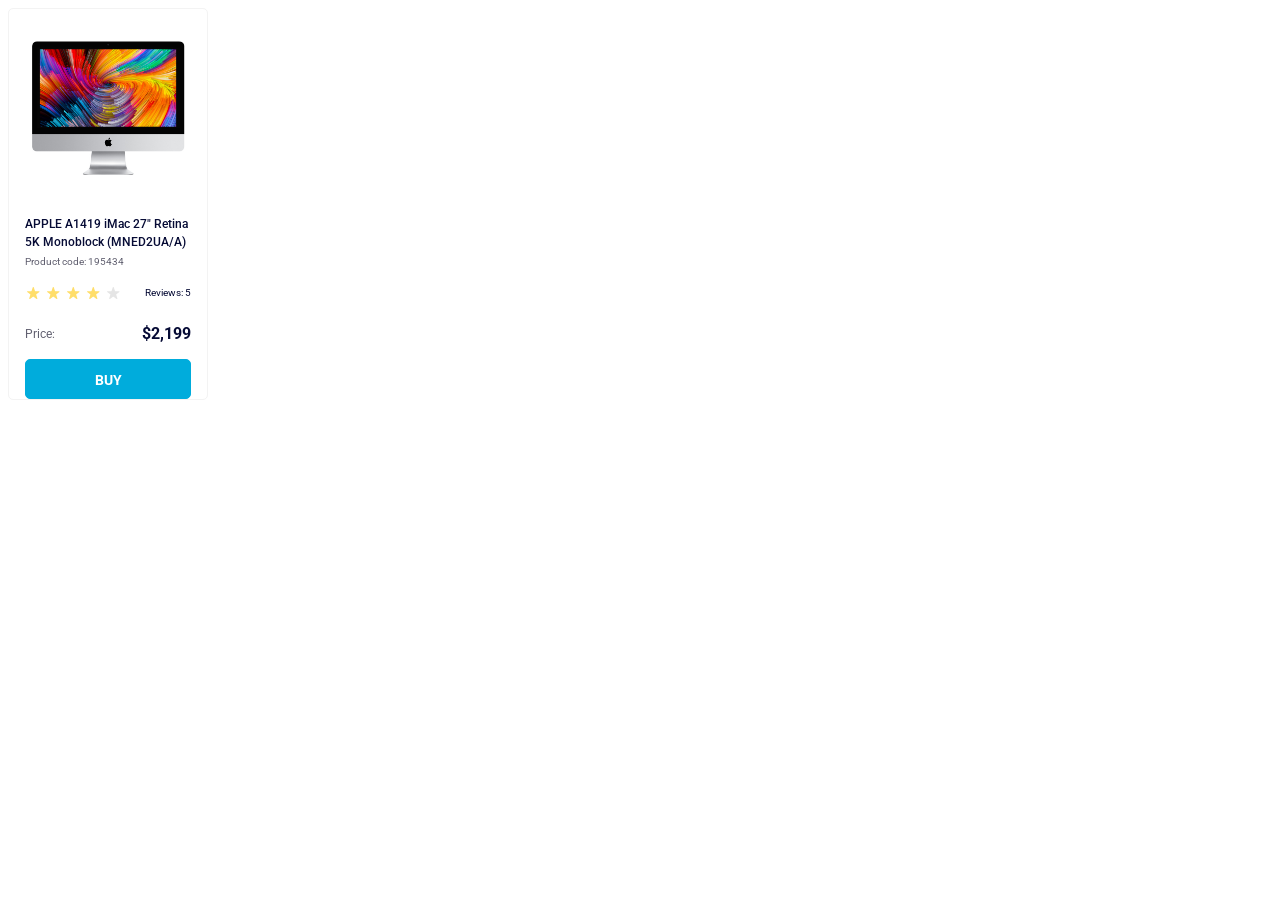
<file: index.html>
<!doctype html><html lang="en"><head><meta charset="utf-8"><meta name="viewport" content="width=device-width, initial-scale=1.0"><title>Product cards</title><link rel="preconnect" href="https://fonts.googleapis.com"><link rel="preconnect" href="https://fonts.gstatic.com" crossorigin><link href="https://fonts.googleapis.com/css2?family=Roboto:ital,wght@0,100..900;1,100..900&display=swap" rel="stylesheet"><link rel="stylesheet" href="index.a72cffc8.css"></head><body class="product-card"> <div class="card" data-qa="card"> <img src="imac.202c52ff.jpeg" alt="screen picture" class="card__product-pic"> <h2 class="card__product-name"> APPLE A1419 iMac 27" Retina 5K Monoblock (MNED2UA/A) </h2> <p class="card__product-code">Product code: 195434</p> <div class="stars"> <div class="stars__rating stars__rating--4"> <div class="stars__star"></div> <div class="stars__star"></div> <div class="stars__star"></div> <div class="stars__star"></div> <div class="stars__star"></div> </div> <div class="stars__rating-text">Reviews: 5</div> </div> <div class="card__price"> <p class="card__price-part card__price-part--text">Price:</p> <p class="card__price-part card__price-part--nums">$2,199</p> </div> <a href="#" data-qa="hover" class="card__buy-link"> Buy </a> </div> </body></html>
</file>
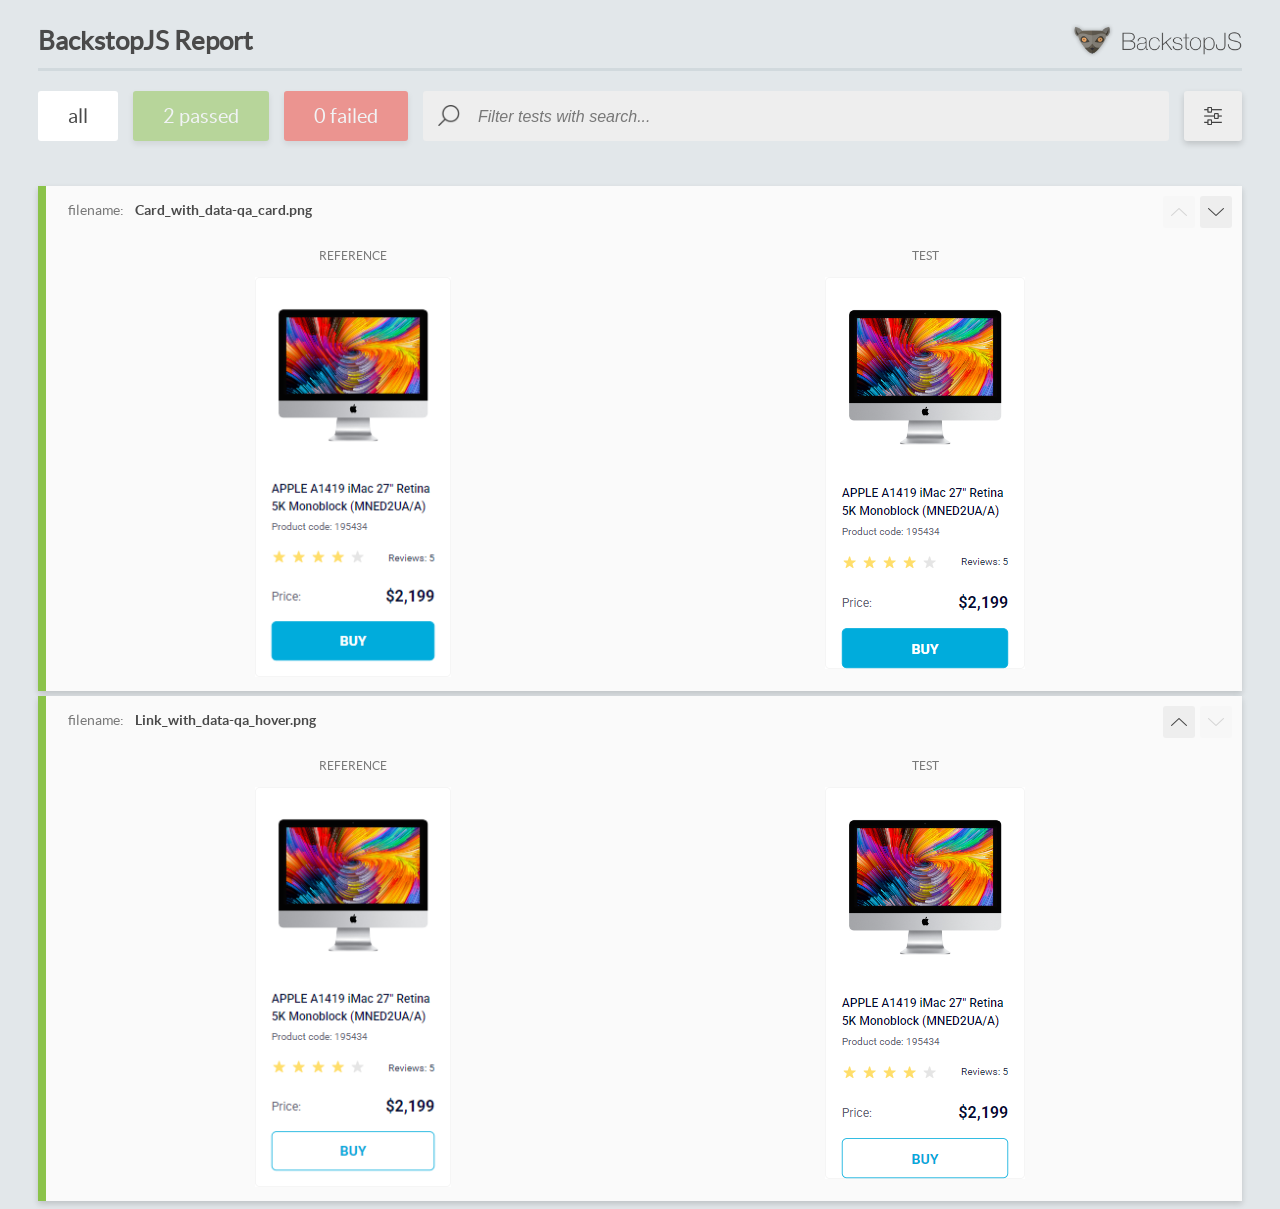
<file: report/html_report/index.html>
<!DOCTYPE html>
<html>
  <head>
    <meta charset="utf-8">
    <!-- Disable Cache -->
    <meta http-equiv="Cache-Control" content="no-cache, no-store, must-revalidate">
    <meta http-equiv="Pragma" content="no-cache">
    <meta http-equiv="Expires" content="0">

    <title>BackstopJS Report</title>

    <style>
      @font-face {
          font-family: 'latoregular';
          src: url('./assets/fonts/lato-regular-webfont.woff2') format('woff2'),
              url('./assets/fonts/lato-regular-webfont.woff') format('woff');
          font-weight: 400;
          font-style: normal;
      }
      @font-face {
          font-family: 'latobold';
          src: url('./assets/fonts/lato-bold-webfont.woff2') format('woff2'),
              url('./assets/fonts/lato-bold-webfont.woff') format('woff');
          font-weight: 700;
          font-style: normal;
      }

      .ReactModal__Body--open {
          overflow: hidden;
      }
      .ReactModal__Body--open .header {
        display: none;
      }

    </style>
  </head>
  <body style="background-color: #E2E7EA">
    <div id="root">

    </div>
    <script>
      function report (report) { // eslint-disable-line no-unused-vars
        window.tests = report;
      }
    </script>
    <script src="config.js"></script>
    <script src="index_bundle.js"></script>
  </body>
</html>
</file>
<file: index.a72cffc8.css>
.stars{justify-content:space-between;width:100%;margin:0 auto;padding-bottom:24px;display:flex}.stars__rating{display:flex}.stars__rating-text{margin:auto 0;font-size:10px;font-weight:400;line-height:14px}.stars__star{background-image:url(star.822d561e.svg);background-position:50%;background-repeat:no-repeat;width:16px;height:16px}.stars__star+.stars__star{margin-left:4px}.stars__rating--1>.stars__star:first-child,.stars__rating--2>.stars__star:nth-child(-n+2),.stars__rating--3>.stars__star:nth-child(-n+3),.stars__rating--4>.stars__star:nth-child(-n+4),.stars__rating--5>.stars__star:nth-child(-n+5){background-image:url(star-active.edda4c43.svg)}.card{box-sizing:border-box;color:#060b35;border:1px solid #f3f3f3;border-radius:5px;flex-direction:column;align-items:center;width:200px;margin:0;padding:0 16px;font-family:Roboto,sans-serif;display:flex}.card__product-pic{background-image:url(imac.202c52ff.jpeg);background-position:50%;background-size:contain;width:160px;height:134px;margin:32px 0 40px}.card__product-name{margin:0;padding-bottom:4px;font-size:12px;font-weight:500;line-height:18px}.card__product-code{color:#616070;width:100%;margin:0;padding-bottom:16px;font-size:10px;font-weight:400;line-height:14px}.card__price{justify-content:space-between;width:100%;padding-bottom:16px;display:flex}.card__price-part{margin:0;line-height:18px}.card__price-part--text{color:#616070;font-size:12px;font-weight:400}.card__price-part--nums{font-size:16px;font-weight:700}.card__buy-link{box-sizing:border-box;text-align:center;color:#fff;text-transform:uppercase;background-color:#00acdc;border:1px solid #00acdc;border-radius:5px;width:166px;height:40px;margin:0 auto;font-size:14px;font-weight:700;line-height:40px;text-decoration:none}.card__buy-link:hover{color:#00acdc;background-color:#fff;border:1px solid #00acdc}
/*# sourceMappingURL=index.a72cffc8.css.map */
</file>
